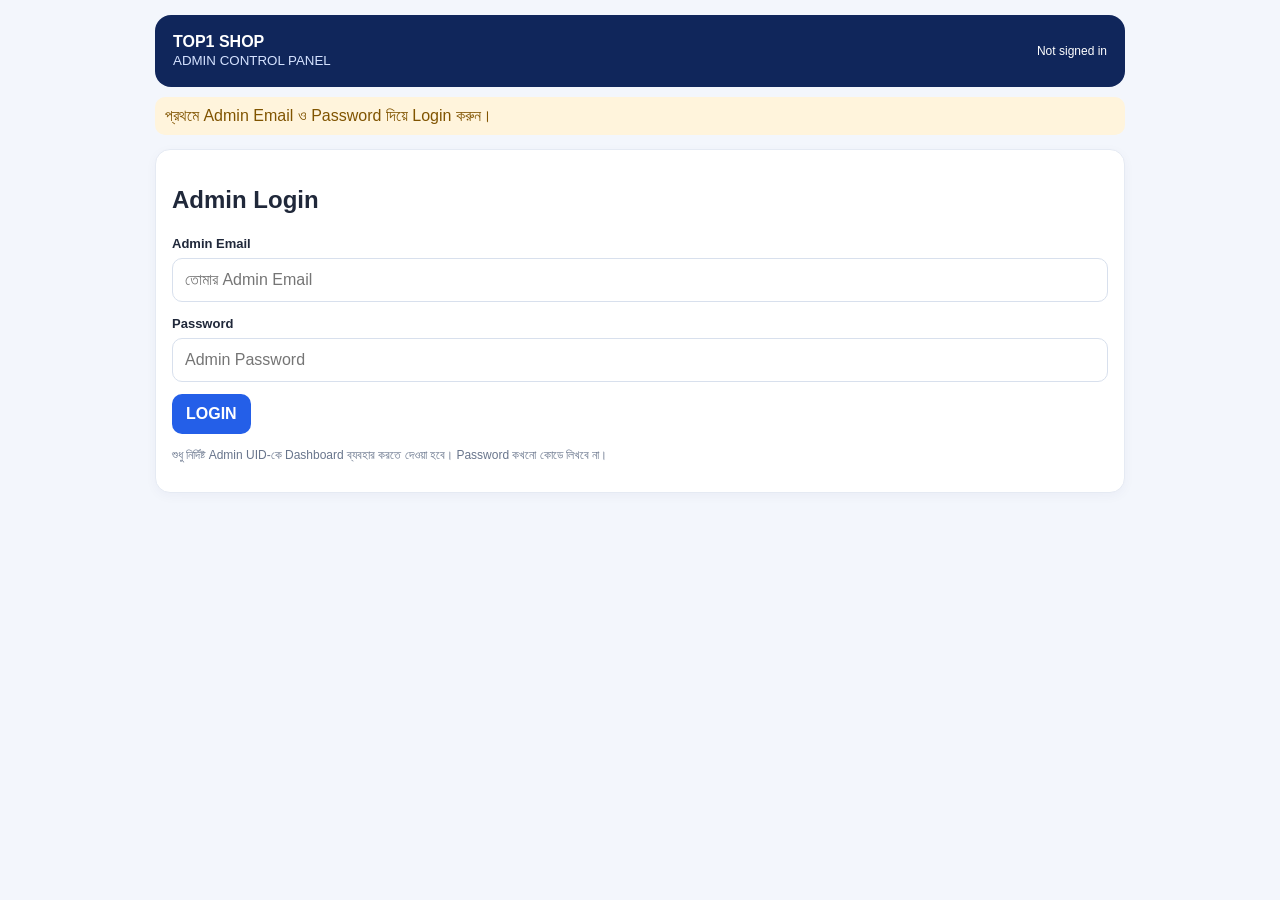
<file: TOP1-SHOP-admin-firestore.html>
<!doctype html>
<html lang="bn">
<head>
<meta charset="utf-8">
<meta name="viewport" content="width=device-width,initial-scale=1">
<title>TOP1 SHOP — Admin Panel</title>
<style>
:root{--blue:#245fe8;--navy:#10265b;--bg:#f3f6fc;--ink:#20283a;--line:#e5eaf3}
*{box-sizing:border-box}body{margin:0;background:var(--bg);color:var(--ink);font-family:Arial,"Noto Sans Bengali",sans-serif}
button,input,select{font:inherit}button{cursor:pointer;border:0;border-radius:10px;padding:11px 14px;font-weight:800;background:var(--blue);color:#fff}
input,select{width:100%;padding:12px;border:1px solid #d8e0ed;border-radius:10px;background:#fff;margin:6px 0 12px}
label{font-weight:800;font-size:13px}.wrap{max-width:1000px;margin:auto;padding:15px}
header{background:var(--navy);color:#fff;padding:18px;border-radius:16px;display:flex;justify-content:space-between;align-items:center;gap:10px}
header small{color:#d5e2ff}.card{background:#fff;border:1px solid var(--line);border-radius:15px;padding:16px;margin:14px 0;box-shadow:0 3px 12px #10265b0a}
.grid{display:grid;grid-template-columns:repeat(2,minmax(0,1fr));gap:12px}.stats{display:grid;grid-template-columns:repeat(3,1fr);gap:10px}.stat{background:#eef4ff;padding:14px;border-radius:12px}.stat b{display:block;font-size:23px;color:#174fc8}
.tabs{display:flex;gap:7px;overflow:auto;margin:14px 0}.tabs button{white-space:nowrap;background:#e7efff;color:#174fc8}.tabs button.active{background:var(--blue);color:white}
.row{display:flex;gap:8px;align-items:center;flex-wrap:wrap}.row>*{flex:1}.muted{color:#68758c;font-size:12px;line-height:1.5}.danger{background:#d93045}.gray{background:#68758c}.green{background:#16834b}
.item{border:1px solid var(--line);border-radius:11px;padding:12px;margin:8px 0;display:flex;justify-content:space-between;gap:10px;align-items:center}.item small{display:block;color:#68758c;margin-top:4px}
#message{padding:10px;border-radius:10px;background:#fff4dc;color:#805400;margin:10px 0;white-space:pre-wrap}.hidden{display:none!important}
@media(max-width:650px){.grid{grid-template-columns:1fr}.stats{grid-template-columns:1fr 1fr}header{align-items:flex-start;flex-direction:column}}
</style>
</head>
<body>
<div class="wrap">
<header><div><b>TOP1 SHOP</b><br><small>ADMIN CONTROL PANEL</small></div><div id="adminEmail" class="muted" style="color:#fff">Not signed in</div></header>
<div id="message">প্রথমে Admin Email ও Password দিয়ে Login করুন।</div>

<section id="loginCard" class="card">
<h2>Admin Login</h2>
<label for="email">Admin Email</label><input id="email" type="email" autocomplete="username" placeholder="তোমার Admin Email">
<label for="password">Password</label><input id="password" type="password" autocomplete="current-password" placeholder="Admin Password">
<button id="loginBtn">LOGIN</button>
<p class="muted">শুধু নির্দিষ্ট Admin UID-কে Dashboard ব্যবহার করতে দেওয়া হবে। Password কখনো কোডে লিখবে না।</p>
</section>

<main id="dashboard" class="hidden">
<div class="stats">
<div class="stat">Products <b id="productCount">0</b></div>
<div class="stat">Admin status <b style="font-size:16px">Verified</b></div>
<div class="stat">Project <b style="font-size:16px">top1-shop</b></div>
</div>
<nav class="tabs">
<button class="active" data-tab="products">💎 Packages</button>
<button data-tab="branding">🖼️ Logo / Banner</button>
<button data-tab="offers">🔥 Offers</button>
<button data-tab="orders">🧾 Orders</button>
</nav>

<section id="products" class="card tab">
<h2>Diamond / Package Control</h2>
<p class="muted">নতুন Package যোগ, দাম পরিবর্তন বা Delete করতে পারবে। Category ঠিকভাবে বেছে নাও।</p>
<div class="grid">
<div><label>Package Name</label><input id="pName" placeholder="যেমন: 115 Diamonds"></div>
<div><label>Price (৳)</label><input id="pPrice" type="number" min="0" placeholder="যেমন: 78"></div>
<div><label>Category</label><select id="pCategory"><option value="diamond">Diamond</option><option value="membership">Weekly + Monthly</option><option value="weekly">Weekly / Weekly Lite</option><option value="friday">Friday Offer</option></select></div>
<div><label>Sort order</label><input id="pOrder" type="number" value="10"></div>
</div>
<div class="row"><button id="saveProduct">SAVE PACKAGE</button><button id="cancelEdit" class="gray">CLEAR</button></div>
<input id="editId" type="hidden">
<div id="productList"></div>
</section>

<section id="branding" class="card tab hidden">
<h2>Logo & Banner Control</h2>
<p class="muted">Firebase Storage ছাড়াই সরাসরি ছবির URL Firestore-এ সংরক্ষণ করা হবে। আগে থেকে অনলাইনে থাকা ছবির HTTPS URL দাও।</p>
<label>Website Logo Image URL</label><input id="logoUrlInput" type="url" placeholder="https://example.com/logo.png"><button id="saveLogo">SAVE LOGO URL</button><p id="logoUrl" class="muted"></p>
<hr style="border:0;border-top:1px solid #e5eaf3;margin:18px 0">
<label>Website Banner Image URL</label><input id="bannerUrlInput" type="url" placeholder="https://example.com/banner.jpg"><button id="saveBanner">SAVE BANNER URL</button><p id="bannerUrl" class="muted"></p>
</section>

<section id="offers" class="card tab hidden">
<h2>Friday Offer Settings</h2>
<label>Offer enabled</label><select id="offerEnabled"><option value="true">Enabled</option><option value="false">Disabled</option></select>
<label>Offer price (৳)</label><input id="offerPrice" type="number" min="0" value="150">
<button id="saveOffer">SAVE OFFER SETTINGS</button>
<p class="muted">এটি Firestore-এ offer settings সংরক্ষণ করবে। Customer website-এ দেখাতে website code-এ Firestore read যুক্ত থাকতে হবে।</p>
</section>

<section id="orders" class="card tab hidden">
<h2>Orders</h2><p class="muted">Firestore-এর orders collection-এর সাম্প্রতিক Order এখানে দেখা যাবে, যদি collection-এ ডেটা থাকে।</p>
<button id="refreshOrders">REFRESH ORDERS</button><div id="orderList"></div>
</section>
<div class="card"><button id="logoutBtn" class="danger">LOGOUT</button><p class="muted">Admin Dashboard-এ প্রবেশের URL: তোমার-ওয়েবসাইটের-ঠিকানা/admin.html</p></div>
</main>
</div>

<script type="module">
import { initializeApp } from "https://www.gstatic.com/firebasejs/10.14.1/firebase-app.js";
import { getAuth, signInWithEmailAndPassword, onAuthStateChanged, signOut } from "https://www.gstatic.com/firebasejs/10.14.1/firebase-auth.js";
import { getFirestore, collection, addDoc, getDocs, doc, updateDoc, deleteDoc, setDoc, getDoc, query, orderBy, limit } from "https://www.gstatic.com/firebasejs/10.14.1/firebase-firestore.js";

const firebaseConfig = {
 apiKey: "AIzaSyCDmfbwfPjpAuYmvyBoB3naIDIdUewP0Q8",
 authDomain: "top1-shop.firebaseapp.com",
 projectId: "top1-shop",
 storageBucket: "top1-shop.firebasestorage.app",
 messagingSenderId: "75243074139",
 appId: "1:75243074139:web:e325c89d9a88f71848057e",
 measurementId: "G-RFLZGST4GP"
};
const ADMIN_UID = "88Az1yt76AYAwfQ1pEbBPbUD6mg2";
const app=initializeApp(firebaseConfig), auth=getAuth(app), db=getFirestore(app);
const $=id=>document.getElementById(id);
function say(s,ok=false){$("message").textContent=s;$("message").style.background=ok?"#e9f9ef":"#fff4dc";$("message").style.color=ok?"#176b39":"#805400";}
function safe(s){return String(s??"").replace(/[&<>"']/g,c=>({"&":"&amp;","<":"&lt;",">":"&gt;",'"':"&quot;","'":"&#39;"}[c]));}
let products=[], editing=null;
async function loadProducts(){
 const snap=await getDocs(collection(db,"products"));
 products=snap.docs.map(d=>({id:d.id,...d.data()})).sort((a,b)=>(a.sortOrder||0)-(b.sortOrder||0));
 $("productCount").textContent=products.length;
 $("productList").innerHTML=products.map(p=>`<div class="item"><div><b>${safe(p.name)}</b><small>${safe(p.category)} · ৳${safe(p.price)}</small></div><div class="row" style="flex:0 0 auto"><button data-edit="${p.id}">EDIT</button><button class="danger" data-delete="${p.id}">DELETE</button></div></div>`).join("")||"<p class='muted'>এখনো কোনো package যোগ করা হয়নি।</p>";
 $("productList").querySelectorAll("[data-edit]").forEach(b=>b.onclick=()=>editProduct(b.dataset.edit));
 $("productList").querySelectorAll("[data-delete]").forEach(b=>b.onclick=()=>removeProduct(b.dataset.delete));
}
function clearProduct(){editing=null;$("editId").value="";$("pName").value="";$("pPrice").value="";$("pCategory").value="diamond";$("pOrder").value="10";}
function editProduct(id){const p=products.find(x=>x.id===id);if(!p)return;editing=id;$("editId").value=id;$("pName").value=p.name||"";$("pPrice").value=p.price??"";$("pCategory").value=p.category||"diamond";$("pOrder").value=p.sortOrder??10;window.scrollTo({top:0,behavior:"smooth"});}
async function removeProduct(id){if(!confirm("এই Package Delete করবে?"))return;try{await deleteDoc(doc(db,"products",id));await loadProducts();say("Package delete হয়েছে।",true);}catch(e){say("Delete হয়নি: "+e.message);}}
$("saveProduct").onclick=async()=>{const name=$("pName").value.trim(),price=Number($("pPrice").value),category=$("pCategory").value,sortOrder=Number($("pOrder").value)||0;if(!name||!Number.isFinite(price)||price<0){say("Package Name ও সঠিক Price দাও।");return;}try{const data={name,price,category,sortOrder,updatedAt:new Date().toISOString()};if(editing)await updateDoc(doc(db,"products",editing),data);else await addDoc(collection(db,"products),{...data,createdAt:new Date().toISOString()});clearProduct();await loadProducts();say("Package সংরক্ষণ হয়েছে।",true);}catch(e){say("Save হয়নি: "+e.message);}};
$("cancelEdit").onclick=clearProduct;

async function saveAssetUrl(kind){
 const input=$(kind+"UrlInput"), url=input.value.trim();
 if(!url){say("আগে একটি Image URL দাও।");return;}
 try{const parsed=new URL(url);if(parsed.protocol!=="https:"){say("নিরাপত্তার জন্য HTTPS Image URL ব্যবহার করো।");return;}
 await setDoc(doc(db,"settings","branding"),{[kind+"Url"]:url,updatedAt:new Date().toISOString()},{merge:true});
 $(kind+"Url").textContent="Saved URL: "+url;say(kind+" URL Firestore-এ সংরক্ষণ হয়েছে।",true);
 }catch(e){say("URL Save হয়নি: "+e.message);}
}
$("saveLogo").onclick=()=>saveAssetUrl("logo");$("saveBanner").onclick=()=>saveAssetUrl("banner");
async function loadBranding(){try{const s=await getDoc(doc(db,"settings","branding"));if(s.exists()){const d=s.data();$("logoUrl").textContent=d.logoUrl||"Logo এখনো সেট করা হয়নি";$("bannerUrl").textContent=d.bannerUrl||"Banner এখনো সেট করা হয়নি";$("logoUrlInput").value=d.logoUrl||"";$("bannerUrlInput").value=d.bannerUrl||"";}}catch(e){say("Branding পড়া যায়নি: "+e.message);}}
$("saveOffer").onclick=async()=>{try{await setDoc(doc(db,"settings","fridayOffer"),{enabled:$("offerEnabled").value==="true",price:Number($("offerPrice").value),updatedAt:new Date().toISOString()});say("Friday Offer settings সংরক্ষণ হয়েছে।",true);}catch(e){say("Offer save হয়নি: "+e.message);}};
async function loadOffer(){try{const s=await getDoc(doc(db,"settings","fridayOffer"));if(s.exists()){const d=s.data();$("offerEnabled").value=String(d.enabled!==false);$("offerPrice").value=d.price??150;}}catch(e){say("Offer settings পড়া যায়নি: "+e.message);}}
$("refreshOrders").onclick=async()=>{try{const q=query(collection(db,"orders"),orderBy("createdAt","desc"),limit(50));const snap=await getDocs(q);$("orderList").innerHTML=snap.docs.map(d=>{const x=d.data();return `<div class="item"><div><b>${safe(x.packageName||x.name||"Order")}</b><small>UID: ${safe(x.uid||"—")} · ৳${safe(x.price??"—")} · ${safe(x.status||"pending")}</small></div></div>`}).join("")||"<p class='muted'>কোনো Order পাওয়া যায়নি।</p>";say("Orders refresh হয়েছে।",true);}catch(e){say("Orders load হয়নি: "+e.message);}};
$("loginBtn").onclick=async()=>{try{await signInWithEmailAndPassword(auth,$("email").value.trim(),$("password").value);$("password").value="";}catch(e){say("Login হয়নি: "+e.message);}};
$("logoutBtn").onclick=()=>signOut(auth);
onAuthStateChanged(auth,async user=>{if(!user){$("loginCard").classList.remove("hidden");$("dashboard").classList.add("hidden");$("adminEmail").textContent="Not signed in";return;}if(user.uid!==ADMIN_UID){await signOut(auth);say("এই Account Admin নয়। Access denied.");return;}$("loginCard").classList.add("hidden");$("dashboard").classList.remove("hidden");$("adminEmail").textContent=user.email||"Verified Admin";say("Admin Login সফল।",true);try{await Promise.all([loadProducts(),loadBranding(),loadOffer()]);}catch(e){say("ডেটা লোড হয়নি: "+e.message);}});
document.querySelectorAll("[data-tab]").forEach(b=>b.onclick=()=>{document.querySelectorAll("[data-tab]").forEach(x=>x.classList.toggle("active",x===b));document.querySelectorAll(".tab").forEach(x=>x.classList.toggle("hidden",x.id!==b.dataset.tab));});
</script>
<!-- Security note: also enforce the admin UID in Firestore Security Rules. The UID check in this page alone is not a security boundary. -->
</body></html>
</file>
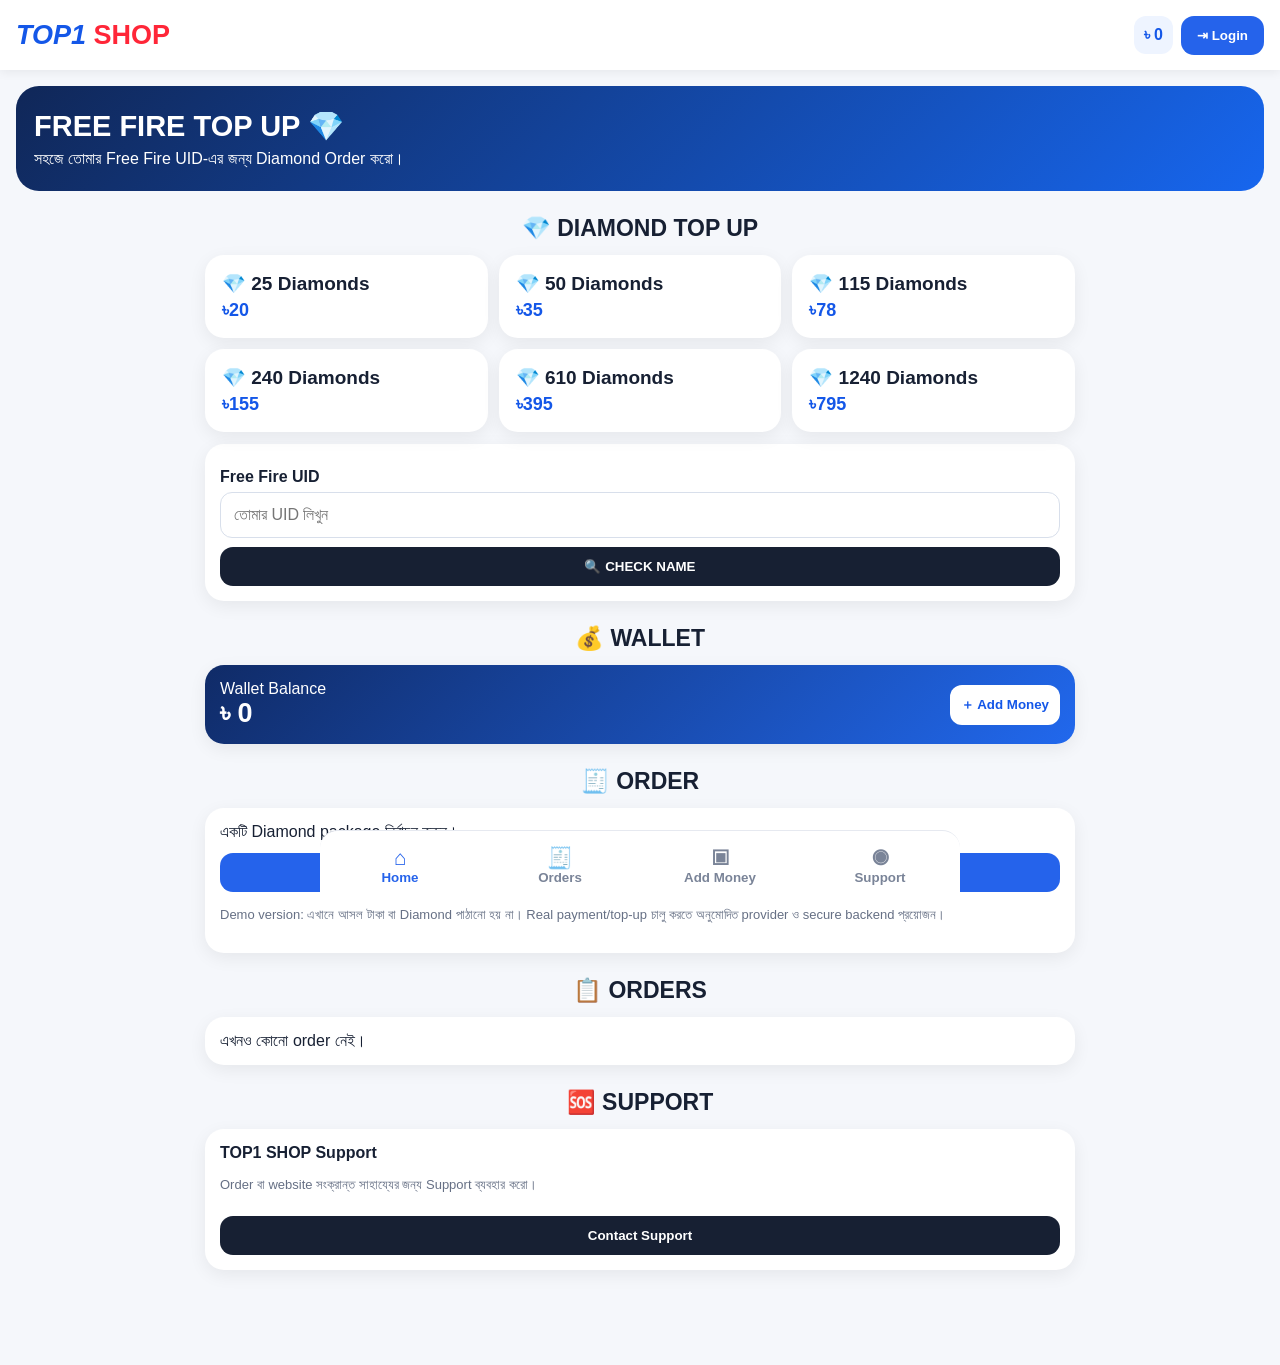
<file: TOP1_SHOP_All_in_One.html>
<!doctype html><html lang="bn"><head><meta charset="utf-8"><meta name="viewport" content="width=device-width,initial-scale=1"><title>TOP1 SHOP</title>
<style>
*{box-sizing:border-box}body{margin:0;background:#f5f7fb;color:#172033;font-family:Arial,"Noto Sans Bengali",sans-serif}.header{height:70px;background:#fff;display:flex;align-items:center;justify-content:space-between;padding:0 16px;position:sticky;top:0;z-index:5;box-shadow:0 2px 10px #0001}.logo{font-size:27px;font-weight:900;color:#1457e8;font-style:italic}.logo i{color:#ff2638;font-style:normal}.login,.order,.check{border:0;border-radius:13px;padding:12px 16px;background:#2563eb;color:#fff;font-weight:900}.mini{background:#eef4ff;color:#1457e8;padding:10px;border-radius:12px;font-weight:800}.actions{display:flex;gap:8px;align-items:center}.hero{margin:16px;padding:23px 18px;border-radius:23px;background:linear-gradient(135deg,#102758,#1766ee);color:#fff}.hero h1{margin:0 0 7px;font-size:29px}.hero p{margin:0}.wrap{max-width:900px;margin:auto;padding:0 15px 95px}.title{text-align:center;font-size:23px;margin:24px 0 13px;font-weight:900}.grid{display:grid;grid-template-columns:repeat(2,1fr);gap:11px}.card{background:#fff;border-radius:19px;padding:15px;box-shadow:0 5px 18px #0001}.pkg{cursor:pointer;border:2px solid transparent}.pkg.sel{border-color:#2563eb;background:#eff5ff}.diamond{font-size:19px;font-weight:900}.price{color:#1457e8;font-size:18px;font-weight:900;margin-top:5px}label{display:block;font-weight:800;margin:9px 0 6px}input{width:100%;padding:13px;border:1px solid #d8dfeb;border-radius:12px;font-size:16px}.check{width:100%;margin-top:9px;background:#172033}.result{display:none;margin-top:8px;padding:10px;border-radius:10px;background:#fff4e5;color:#8a5200;font-weight:800}.wallet{display:flex;justify-content:space-between;align-items:center;background:linear-gradient(135deg,#102b67,#2168ed);color:#fff}.bal{font-size:27px;font-weight:900}.add{border:0;border-radius:12px;padding:11px;background:#fff;color:#1457e8;font-weight:900}.paygrid{display:grid;grid-template-columns:1fr 1fr;gap:10px}.pay{padding:14px;border:2px solid #e1e6ef;border-radius:13px;text-align:center;font-weight:900}.pay.on{border-color:#2563eb;background:#eff5ff}.notice{font-size:13px;color:#667085;line-height:1.5}.orders .row{padding:11px 0;border-bottom:1px solid #edf0f5}.bottom{position:fixed;bottom:0;left:0;right:0;height:70px;background:#fff;border-top:1px solid #e6e9f0;display:grid;grid-template-columns:repeat(4,1fr);z-index:8}.nav{border:0;background:none;color:#7a8498;font-weight:800}.nav b{display:block;font-size:21px}.nav.active{color:#2563eb}.modal{display:none;position:fixed;inset:0;background:#0008;z-index:20;align-items:flex-end}.modal.show{display:flex}.sheet{background:#fff;width:100%;border-radius:24px 24px 0 0;padding:21px;max-height:90vh;overflow:auto}.close{float:right;border:0;border-radius:50%;width:34px;height:34px}.success{margin-top:12px;background:#ecfdf3;color:#13753d;padding:14px;border-radius:13px;font-weight:800}
@media(min-width:650px){.grid{grid-template-columns:repeat(3,1fr)}.bottom{max-width:900px;left:50%;transform:translateX(-50%);border-radius:18px 18px 0 0}}
</style></head><body>
<header class="header"><div class="logo">TOP1 <i>SHOP</i></div><div class="actions"><div class="mini">৳ <span id="mini">0</span></div><button class="login" onclick="openM('login')">⇥ Login</button></div></header>
<section class="hero"><h1>FREE FIRE TOP UP 💎</h1><p>সহজে তোমার Free Fire UID-এর জন্য Diamond Order করো।</p></section>
<main class="wrap"><h2 class="title">💎 DIAMOND TOP UP</h2><div class="grid" id="pkgs"></div>
<div class="card" style="margin-top:12px"><label>Free Fire UID</label><input id="uid" inputmode="numeric" placeholder="তোমার UID লিখুন"><button class="check" onclick="checkName()">🔍 CHECK NAME</button><div class="result" id="res"></div></div>
<h2 class="title">💰 WALLET</h2><div class="card wallet"><div><div>Wallet Balance</div><div class="bal">৳ <span id="bal">0</span></div></div><button class="add" onclick="openM('add')">＋ Add Money</button></div>
<h2 class="title">🧾 ORDER</h2><div class="card"><div id="summary">একটি Diamond package নির্বাচন করুন।</div><button class="order" style="width:100%;margin-top:12px" onclick="payment()">ORDER NOW</button><p class="notice">Demo version: এখানে আসল টাকা বা Diamond পাঠানো হয় না। Real payment/top-up চালু করতে অনুমোদিত provider ও secure backend প্রয়োজন।</p></div>
<h2 class="title">📋 ORDERS</h2><div class="card orders" id="orders">এখনও কোনো order নেই।</div>
<h2 class="title">🆘 SUPPORT</h2><div class="card"><b>TOP1 SHOP Support</b><p class="notice">Order বা website সংক্রান্ত সাহায্যের জন্য Support ব্যবহার করো।</p><button class="check" onclick="alert('TOP1 SHOP Support - Demo')">Contact Support</button></div></main>
<nav class="bottom"><button class="nav active" onclick="scrollTo({top:0,behavior:'smooth'})"><b>⌂</b>Home</button><button class="nav" onclick="document.getElementById('orders').scrollIntoView({behavior:'smooth'})"><b>🧾</b>Orders</button><button class="nav" onclick="openM('add')"><b>▣</b>Add Money</button><button class="nav" onclick="alert('TOP1 SHOP Support - Demo')"><b>◉</b>Support</button></nav>
<div class="modal" id="pay"><div class="sheet"><button class="close" onclick="closeM('pay')">×</button><h2>Payment</h2><p id="paySum"></p><div class="paygrid"><div class="pay on" onclick="method(this,'bKash')">bKash</div><div class="pay" onclick="method(this,'Nagad')">Nagad</div></div><p><b id="num">Demo Payment Number: 01XXXXXXXXX</b></p><input id="trx" placeholder="Transaction ID (Demo)"><button class="order" style="width:100%;margin-top:10px" onclick="verify()">VERIFY PAYMENT</button><div id="status"></div></div></div>
<div class="modal" id="add"><div class="sheet"><button class="close" onclick="closeM('add')">×</button><h2>💰 Add Money</h2><input id="amount" type="number" min="1" placeholder="Amount ৳"><button class="order" style="width:100%;margin-top:10px" onclick="addMoney()">ADD MONEY (DEMO)</button><p class="notice">Demo balance only.</p></div></div>
<div class="modal" id="login"><div class="sheet"><button class="close" onclick="closeM('login')">×</button><h2>Login</h2><input placeholder="Email / Phone"><br><br><input type="password" placeholder="Password"><button class="order" style="width:100%;margin-top:10px" onclick="alert('Demo Login')">LOGIN</button></div></div>
<script>
const P=[["25 Diamonds",20],["50 Diamonds",35],["115 Diamonds",78],["240 Diamonds",155],["610 Diamonds",395],["1240 Diamonds",795]];let selected=-1,pm="bKash",bal=+localStorage.getItem("top1shop_balance")||0;
const $=id=>document.getElementById(id);const money=n=>n.toLocaleString("en-US");
function render(){ $("pkgs").innerHTML=P.map((p,i)=>`<div class="card pkg ${selected==i?"sel":""}" onclick="choose(${i})"><div class="diamond">💎 ${p[0]}</div><div class="price">৳${p[1]}</div></div>`).join("");$("bal").textContent=money(bal);$("mini").textContent=money(bal)}
function choose(i){selected=i;$("summary").innerHTML=`<b>${P[i][0]}</b> — ৳${P[i][1]}<br><span class="notice">UID: ${$("uid").value||"Not entered"}</span>`;render()}
function openM(x){$(x).classList.add("show")}function closeM(x){$(x).classList.remove("show")}
function addMoney(){let a=+$("amount").value;if(a<=0)return alert("সঠিক amount দিন");bal+=a;localStorage.setItem("top1shop_balance",bal);render();$("amount").value="";closeM("add");alert("Demo wallet balance যোগ হয়েছে।")}
function checkName(){let u=$("uid").value.trim();$("res").style.display="block";$("res").textContent=/^\d{6,15}$/.test(u)?"Demo mode: আসল player name API এখনো যুক্ত করা হয়নি।":"সঠিক UID লিখুন।"}
function payment(){if(selected<0)return alert("আগে Diamond package নির্বাচন করুন।");if(!$("uid").value.trim())return alert("আগে UID দিন।");$("paySum").innerHTML=`${P[selected][0]} — ৳${P[selected][1]}<br>UID: ${$("uid").value}`;$("trx").value="";$("status").innerHTML="";openM("pay")}
function method(el,m){document.querySelectorAll(".pay").forEach(x=>x.classList.remove("on"));el.classList.add("on");pm=m;$("num").textContent="Demo "+m+" Payment Number: 01XXXXXXXXX"}
function verify(){let t=$("trx").value.trim();if(!t)return alert("Transaction ID দিন।");let p=P[selected],u=$("uid").value.trim();$("status").innerHTML=`<div class="success">Demo Payment Successful ✅<br>${p[0]} → UID ${u}<br>${pm} · TRX: ${t}</div>`;if($("orders").textContent.includes("এখনও"))$("orders").innerHTML="";$("orders").innerHTML=`<div class="row"><b>${p[0]}</b> — ৳${p[1]}<br><small>UID: ${u} · ${pm} · Demo Successful</small></div>`+$("orders").innerHTML}
render();
</script></body></html>
</file>
